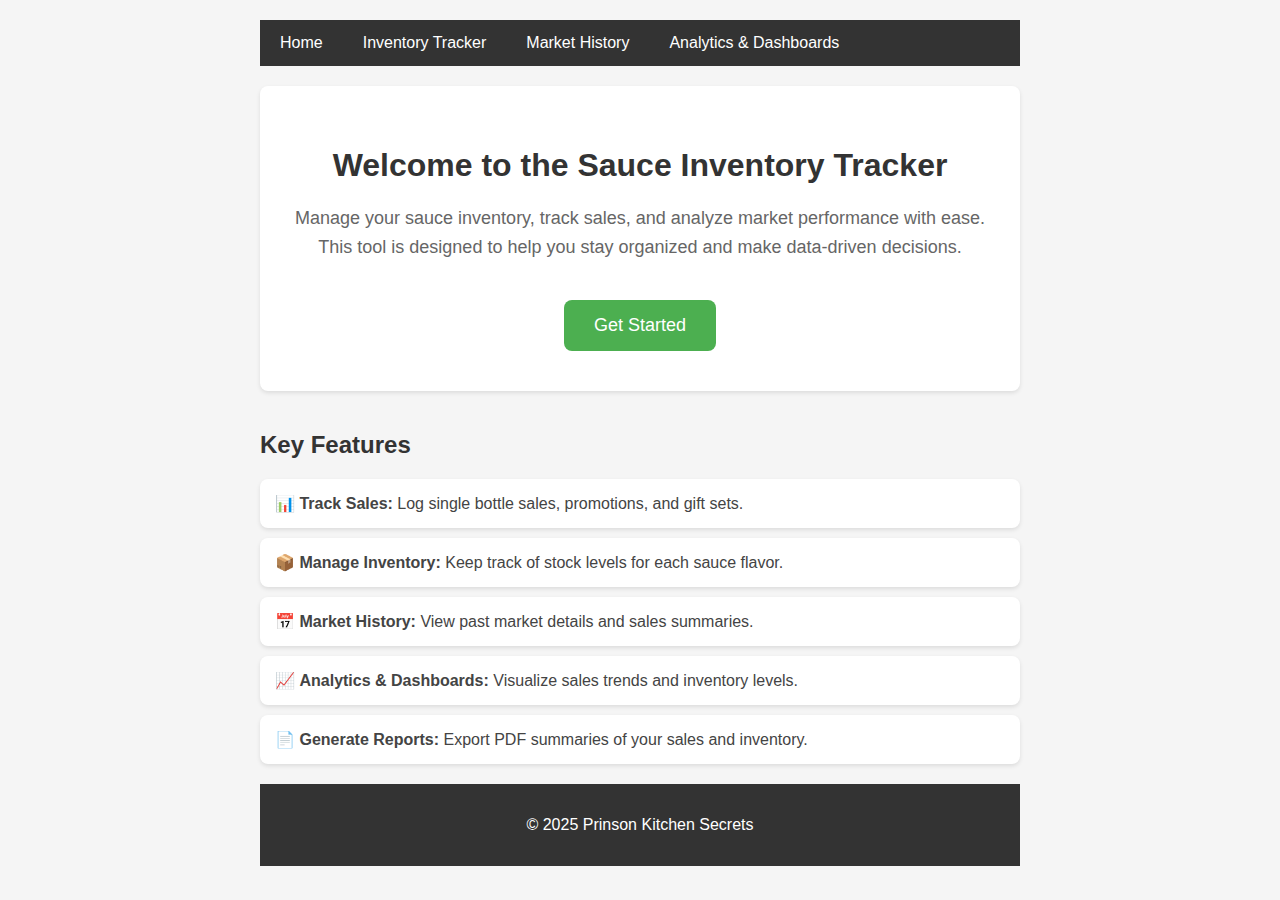
<file: index.html>
<!DOCTYPE html>
<html lang="en">
<head>
  <meta charset="UTF-8" />
  <meta name="viewport" content="width=device-width, initial-scale=1.0" />
  <title>Home - Sauce Inventory Tracker</title>
  <style>
    body {
      font-family: Arial, sans-serif;
      max-width: 800px;
      margin: 0 auto;
      padding: 20px;
      background-color: #f5f5f5;
    }
    .navbar {
      background-color: #333;
      overflow: hidden;
      margin-bottom: 20px;
    }
    .navbar a {
      float: left;
      display: block;
      color: white;
      text-align: center;
      padding: 14px 20px;
      text-decoration: none;
    }
    .navbar a:hover {
      background-color: #575757;
    }
    .welcome-section {
      text-align: center;
      padding: 40px 20px;
      background: white;
      border-radius: 8px;
      box-shadow: 0 2px 4px rgba(0, 0, 0, 0.1);
    }
    .welcome-section h1 {
      margin-bottom: 20px;
      color: #333;
    }
    .welcome-section p {
      font-size: 18px;
      color: #666;
      line-height: 1.6;
    }
    .features-section {
      margin-top: 40px;
    }
    .features-section h2 {
      color: #333;
      margin-bottom: 20px;
    }
    .features-section ul {
      list-style-type: none;
      padding: 0;
    }
    .features-section li {
      background: white;
      padding: 15px;
      margin-bottom: 10px;
      border-radius: 8px;
      box-shadow: 0 2px 4px rgba(0, 0, 0, 0.1);
      font-size: 16px;
      color: #444;
    }
    .cta-button {
      display: inline-block;
      background-color: #4CAF50;
      color: white;
      padding: 15px 30px;
      text-decoration: none;
      border-radius: 8px;
      font-size: 18px;
      margin-top: 20px;
      transition: background-color 0.3s;
    }
    .cta-button:hover {
      background-color: #45a049;
    }
       /* Footer styles */
        footer {
            background: #333;
            color: white;
            text-align: center;
            padding: 1rem;
            margin-top: 20px;
        }
        
        
* {
  box-sizing: border-box;
}

@media (max-width: 768px) {
  body {
    padding: 10px;
    font-size: 14px; /* Adjust font size if needed */
  }
  
  /* You can also target other elements here for mobile adjustments */
  .container {
    width: 100%;
    padding: 0;
  }

  /* Example for images */
  img {
    max-width: 100%;
    height: auto;
  }
}
  </style>
</head>
<body>
  <!-- Navigation Bar -->
  <div class="navbar">
    <a href="index.html">Home</a>
    <a href="sauce-inventory-tracker.html">Inventory Tracker</a>
    <a href="market_history.html">Market History</a>
    <a href="analytics_dashboards.html">Analytics & Dashboards</a>
  </div>

  <!-- Welcome Section -->
  <div class="welcome-section">
    <h1>Welcome to the Sauce Inventory Tracker</h1>
    <p>
      Manage your sauce inventory, track sales, and analyze market performance with ease. 
      This tool is designed to help you stay organized and make data-driven decisions.
    </p>
    <a href="sauce-inventory-tracker.html" class="cta-button">Get Started</a>
  </div>

  <!-- Features Section -->
  <div class="features-section">
    <h2>Key Features</h2>
    <ul>
      <li>📊 <strong>Track Sales:</strong> Log single bottle sales, promotions, and gift sets.</li>
      <li>📦 <strong>Manage Inventory:</strong> Keep track of stock levels for each sauce flavor.</li>
      <li>📅 <strong>Market History:</strong> View past market details and sales summaries.</li>
      <li>📈 <strong>Analytics & Dashboards:</strong> Visualize sales trends and inventory levels.</li>
      <li>📄 <strong>Generate Reports:</strong> Export PDF summaries of your sales and inventory.</li>
    </ul>
  </div>
    <footer>
        <div class="container">
            <p>&copy; 2025 Prinson Kitchen Secrets</p>
        </div>
    </footer>
</body>
</html>
</file>
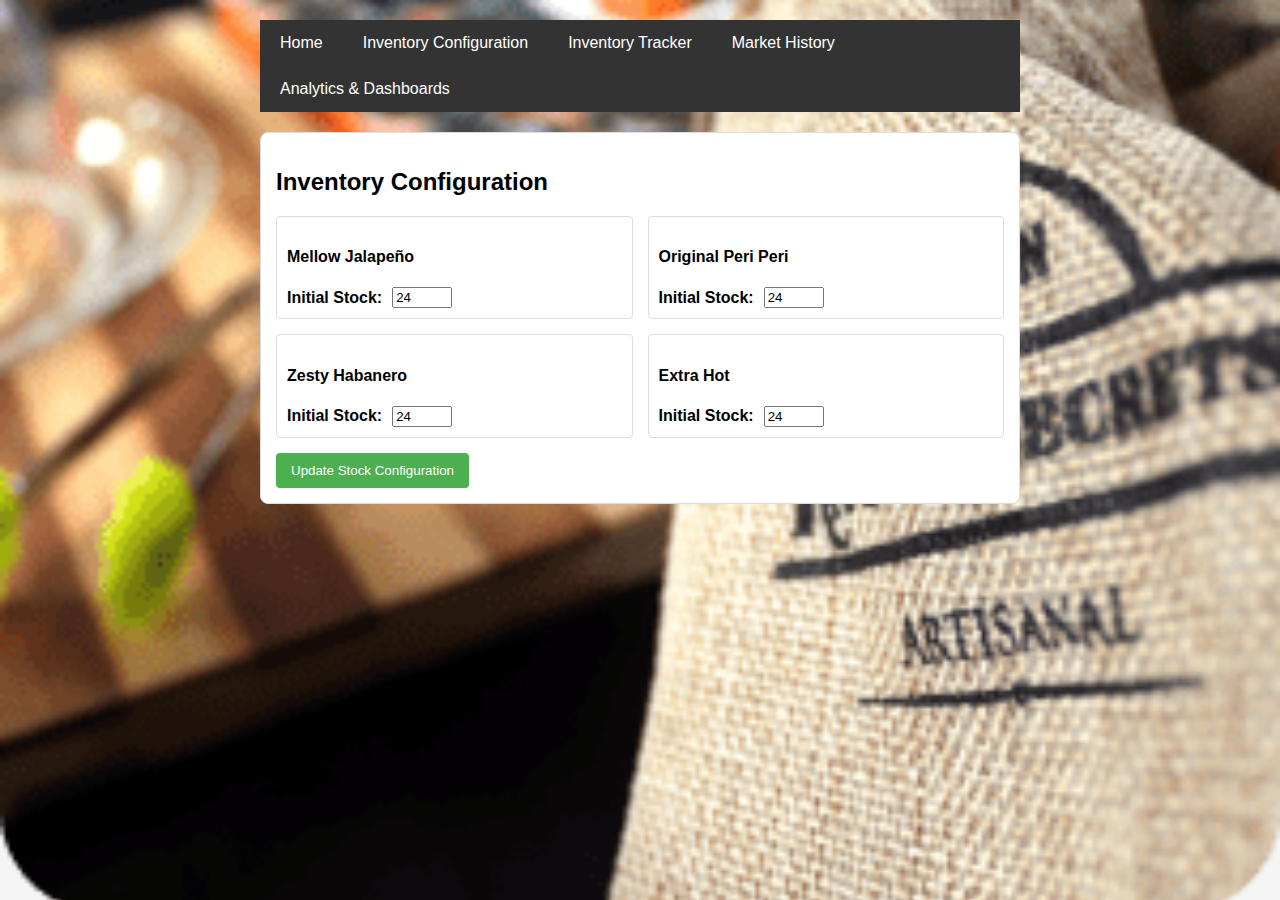
<file: inventory_config.html>
<!DOCTYPE html>
<html lang="en">
<head>
  <meta charset="UTF-8" />
  <meta name="viewport" content="width=device-width, initial-scale=1.0"/>
  <title>Inventory Configuration</title>
  <style>
  
  body {
  background-image: url('pic2sauce.png');
  background-size: cover; /* Ensures the image covers the entire screen */
  background-position: center; /* Keeps the image centered */
  background-attachment: scroll; /* Allows the background to move as you scroll */
  background-repeat: no-repeat; /* Prevents the image from repeating */
  background-color: rgba(245, 245, 220, 0.8); /* Light beige with 80% opacity */
}
    body {
      font-family: Arial, sans-serif;
      max-width: 800px;
      margin: 0 auto;
      padding: 20px;
      background-color: #f5f5f5;
    }
    .navbar {
      background-color: #333;
      overflow: hidden;
      margin-bottom: 20px;
    }
    .navbar a {
      float: left;
      display: block;
      color: white;
      text-align: center;
      padding: 14px 20px;
      text-decoration: none;
    }
    .navbar a:hover {
      background-color: #575757;
    }
    .stock-config {
      background: white;
      padding: 15px;
      border-radius: 8px;
      margin-bottom: 20px;
      border: 1px solid #ddd;
    }
    .stock-settings {
      display: grid;
      grid-template-columns: repeat(2, 1fr);
      gap: 15px;
    }
    .stock-item {
      padding: 10px;
      border: 1px solid #ddd;
      border-radius: 4px;
    }
    .stock-input-group {
      display: flex;
      align-items: center;
      gap: 10px;
    }
    label {
      font-weight: bold;
    }
    input[type="number"] {
      width: 60px;
    }
    button {
      background-color: #4caf50;
      color: white;
      padding: 10px 15px;
      border: none;
      border-radius: 4px;
      cursor: pointer;
      margin-top: 15px;
      transition: background-color 0.3s;
    }
    button:hover {
      background-color: #45a049;
    }
    
    
* {
  box-sizing: border-box;
}

@media (max-width: 768px) {
  body {
    padding: 10px;
    font-size: 14px; /* Adjust font size if needed */
  }
  
  /* You can also target other elements here for mobile adjustments */
  .container {
    width: 100%;
    padding: 0;
  }

  /* Example for images */
  img {
    max-width: 100%;
    height: auto;
  }
}
  </style>
</head>
<body>
  <!-- Navigation Bar -->
  <div class="navbar">
    <a href="index.html">Home</a>
    <a href="inventory_config.html">Inventory Configuration</a>
    <a href="sauce-inventory-tracker.html">Inventory Tracker</a>
    <a href="market_history.html">Market History</a>
    <a href="analytics_dashboards.html">Analytics & Dashboards</a>
  </div>

  <!-- Inventory Configuration Section -->
  <div class="stock-config">
    <h2>Inventory Configuration</h2>
    <div class="stock-settings">
      <div class="stock-item">
        <h4>Mellow Jalapeño</h4>
        <div class="stock-input-group">
          <label>Initial Stock:</label>
          <!-- Default value is 24 -->
          <input type="number" class="stock-input" data-flavor="Mellow Jalapeño" value="24">
        </div>
      </div>
      <div class="stock-item">
        <h4>Original Peri Peri</h4>
        <div class="stock-input-group">
          <label>Initial Stock:</label>
          <input type="number" class="stock-input" data-flavor="Original Peri Peri" value="24">
        </div>
      </div>
      <div class="stock-item">
        <h4>Zesty Habanero</h4>
        <div class="stock-input-group">
          <label>Initial Stock:</label>
          <input type="number" class="stock-input" data-flavor="Zesty Habanero" value="24">
        </div>
      </div>
      <div class="stock-item">
        <h4>Extra Hot</h4>
        <div class="stock-input-group">
          <label>Initial Stock:</label>
          <input type="number" class="stock-input" data-flavor="Extra Hot" value="24">
        </div>
      </div>
    </div>
    <button onclick="updateStockLevels()">Update Stock Configuration</button>
  </div>

  <script>
    // On page load, populate the inputs with any saved configuration; default is 24.
    window.addEventListener('load', () => {
      document.querySelectorAll('.stock-input').forEach(input => {
        const flavor = input.dataset.flavor;
        const savedValue = localStorage.getItem(`stockConfig_${flavor}`);
        if (savedValue !== null) {
          input.value = savedValue;
        }
      });
    });

    // Update stock configuration in localStorage and update the "inventory" object.
    function updateStockLevels() {
      const stockInputs = document.querySelectorAll('.stock-input');
      // Save individual stockConfig keys.
      stockInputs.forEach(input => {
        const flavor = input.dataset.flavor;
        const newStock = parseInt(input.value);
        if (!isNaN(newStock) && newStock >= 0) {
          localStorage.setItem(`stockConfig_${flavor}`, newStock);
        }
      });
      
      // Update the "inventory" object in localStorage.
      let inventoryObj;
      const savedInventory = localStorage.getItem('inventory');
      if (savedInventory) {
        inventoryObj = JSON.parse(savedInventory);
      } else {
        // If none exists, start with default values of 24.
        inventoryObj = {
          "Mellow Jalapeño": { stock: 24, price: 95 },
          "Original Peri Peri": { stock: 24, price: 95 },
          "Zesty Habanero": { stock: 24, price: 95 },
          "Extra Hot": { stock: 24, price: 95 }
        };
      }
      Object.keys(inventoryObj).forEach(flavor => {
        const newStock = localStorage.getItem(`stockConfig_${flavor}`);
        if (newStock !== null) {
          inventoryObj[flavor].stock = parseInt(newStock);
        }
      });
      localStorage.setItem('inventory', JSON.stringify(inventoryObj));
      
      alert('Stock configuration updated successfully!');
    }
  </script>
</body>
</html>
</file>
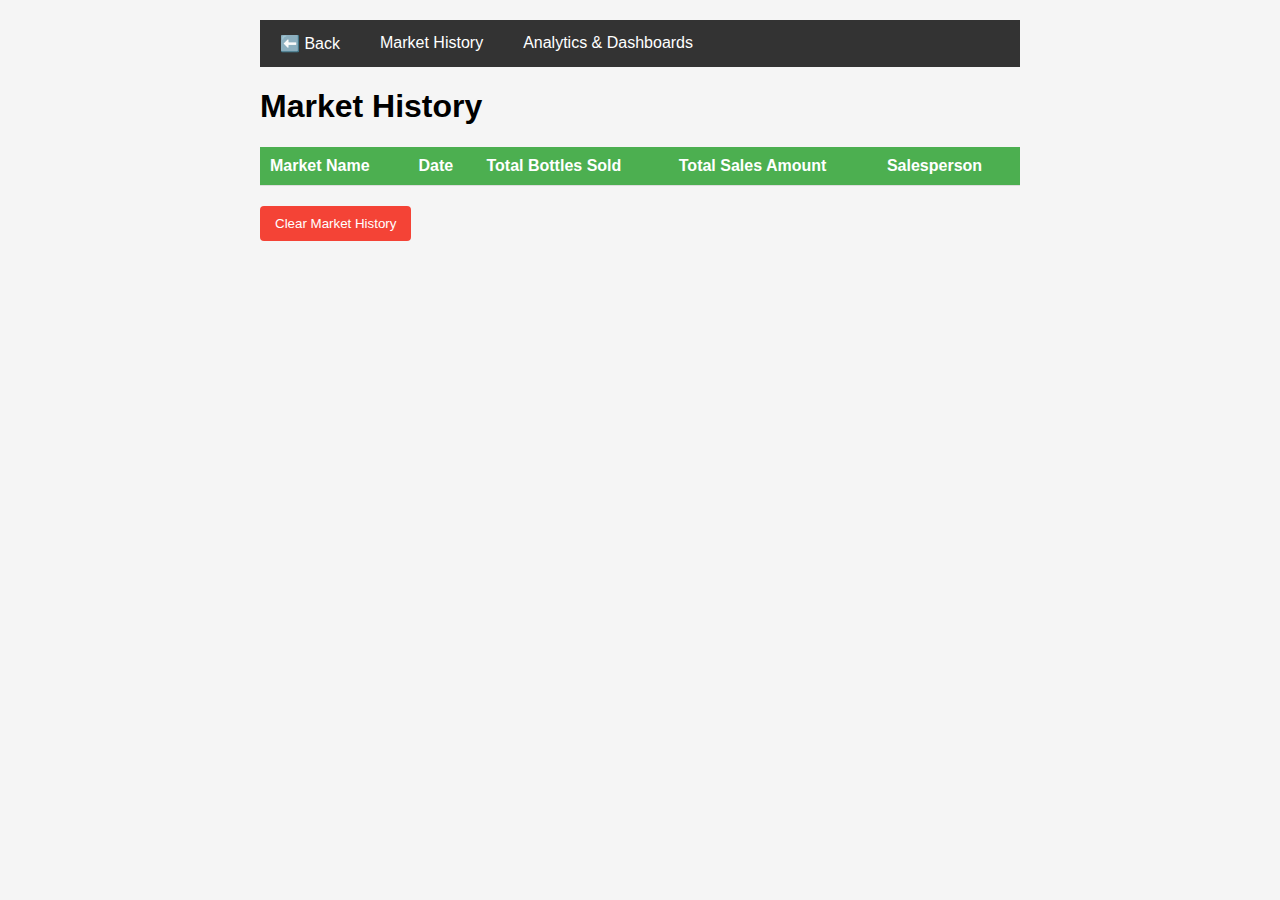
<file: market_history.html>
<!DOCTYPE html>
<html lang="en">
<head>
  <meta charset="UTF-8" />
  <meta name="viewport" content="width=device-width, initial-scale=1.0" />
  <title>Market History</title>
  <style>
    body {
      font-family: Arial, sans-serif;
      max-width: 800px;
      margin: 0 auto;
      padding: 20px;
      background-color: #f5f5f5;
    }
    .navbar {
      background-color: #333;
      overflow: hidden;
      margin-bottom: 20px;
    }
    .navbar a {
      float: left;
      display: block;
      color: white;
      text-align: center;
      padding: 14px 20px;
      text-decoration: none;
    }
    .navbar a:hover {
      background-color: #575757;
    }
    table {
      width: 100%;
      border-collapse: collapse;
      margin-top: 20px;
    }
    th, td {
      padding: 10px;
      text-align: left;
      border-bottom: 1px solid #ddd;
    }
    th {
      background-color: #4CAF50;
      color: white;
    }
    button {
      background-color: #f44336;
      color: white;
      padding: 10px 15px;
      border: none;
      border-radius: 4px;
      cursor: pointer;
      margin-top: 20px;
      transition: background-color 0.3s;
    }
    button:hover {
      background-color: #d32f2f;
    }
    
    
* {
  box-sizing: border-box;
}

@media (max-width: 768px) {
  body {
    padding: 10px;
    font-size: 14px; /* Adjust font size if needed */
  }
  
  /* You can also target other elements here for mobile adjustments */
  .container {
    width: 100%;
    padding: 0;
  }

  /* Example for images */
  img {
    max-width: 100%;
    height: auto;
  }
}
  </style>
</head>
<body>
  <!-- Navigation Bar -->
  <div class="navbar">
    <a href="sauce-inventory-tracker.html">⬅️ Back</a>
    <a href="market_history.html">Market History</a>
    <a href="analytics_dashboards.html">Analytics & Dashboards</a>
  </div>

  <h1>Market History</h1>
  <table id="marketHistoryTable">
    <thead>
      <tr>
        <th>Market Name</th>
        <th>Date</th>
        <th>Total Bottles Sold</th>
        <th>Total Sales Amount</th>
        <th>Salesperson</th>
      </tr>
    </thead>
    <tbody>
      <!-- Data will be populated dynamically -->
    </tbody>
  </table>

  <!-- Clear Market History Button -->
  <button onclick="clearMarketHistory()">Clear Market History</button>

  <script>
    // Function to populate the table with market history data
    function populateTable() {
      const marketHistory = JSON.parse(localStorage.getItem("marketHistory")) || [];
      const tableBody = document.querySelector("#marketHistoryTable tbody");
      tableBody.innerHTML = ""; // Clear existing rows

      marketHistory.forEach((entry) => {
        const row = document.createElement("tr");
        row.innerHTML = `
          <td>${entry.marketName}</td>
          <td>${entry.marketDate}</td>
          <td>${entry.totalBottles}</td>
          <td>R${entry.totalSales}</td>
          <td>${entry.marketSP || "Unknown"}</td> 
        `;
        tableBody.appendChild(row);
      });
    }

    // Function to clear market history
    function clearMarketHistory() {
      if (confirm("Are you sure you want to clear all market history? This action cannot be undone.")) {
        localStorage.removeItem("marketHistory"); // Remove market history from localStorage
        populateTable(); // Refresh the table (it will be empty)
        alert("Market history has been cleared.");
      }
    }

    // Initial population of the table
    populateTable();
  </script>
</body>
</html>
</file>
